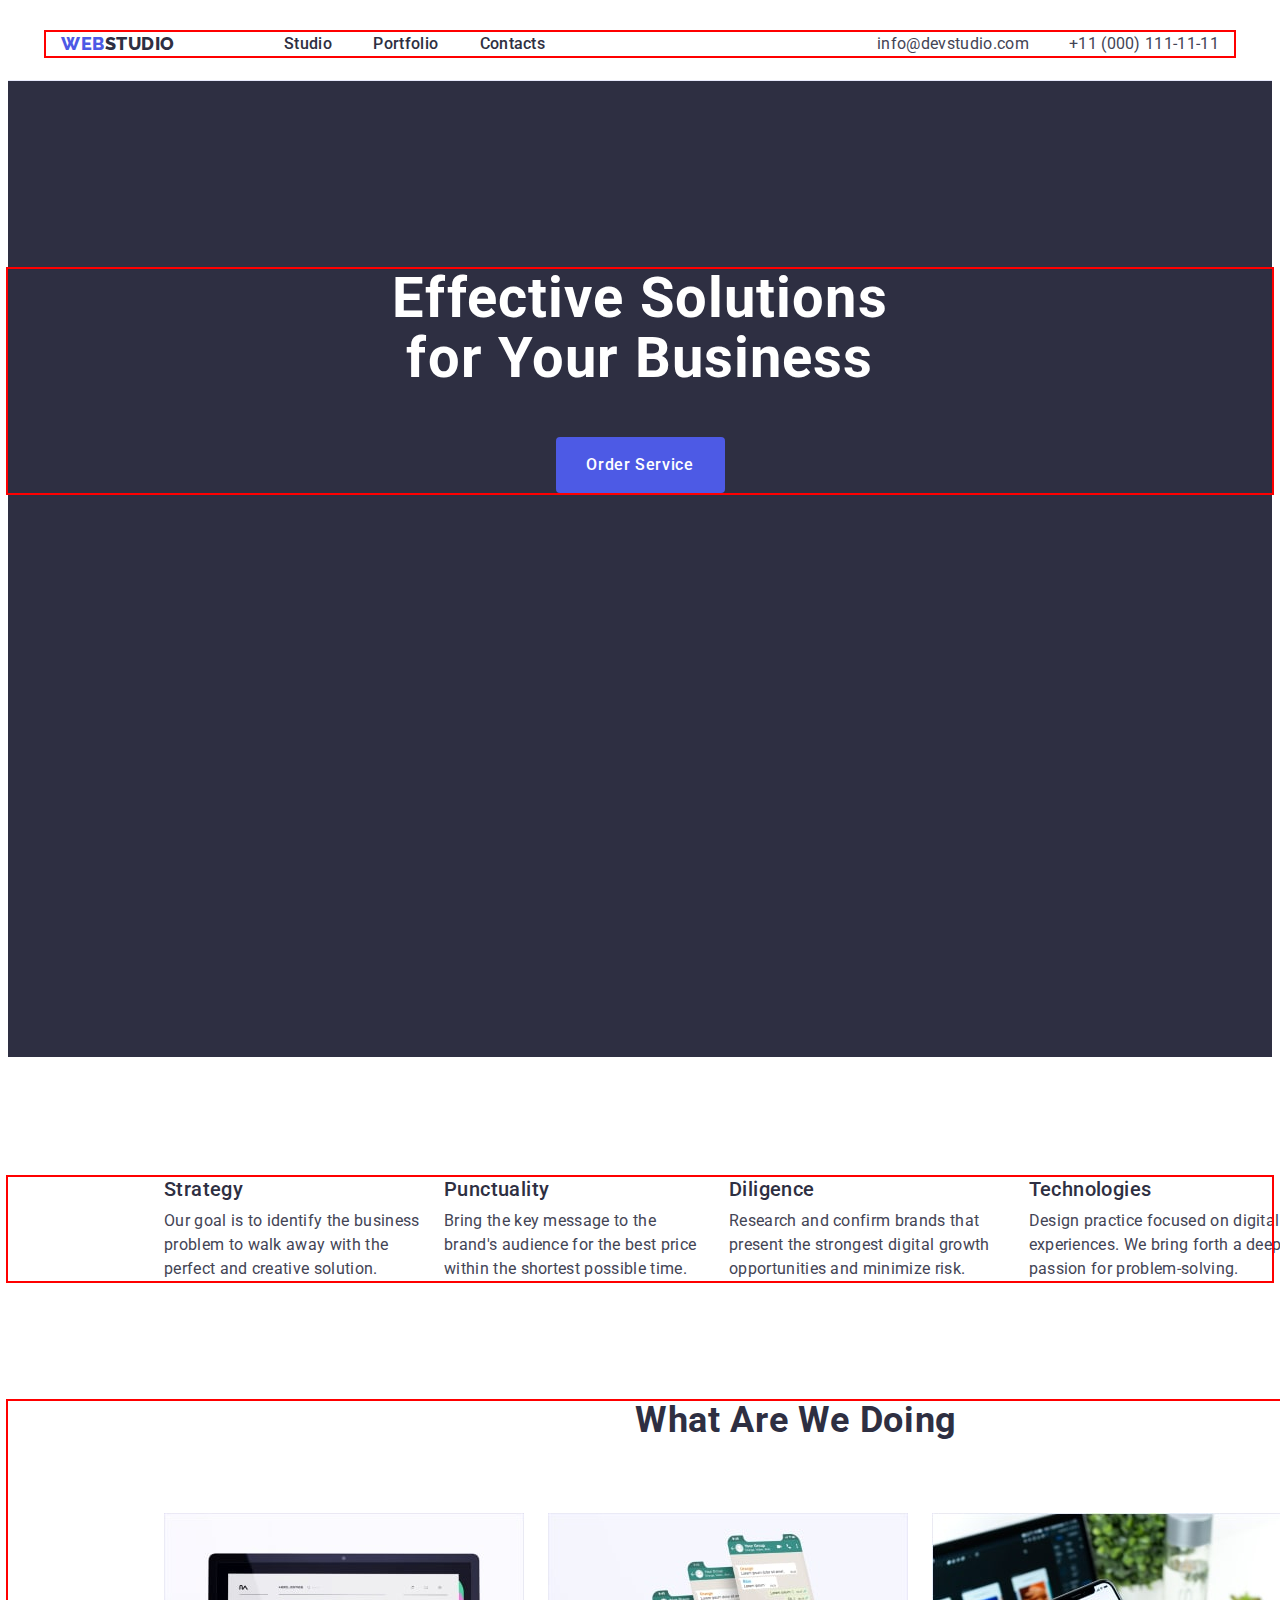
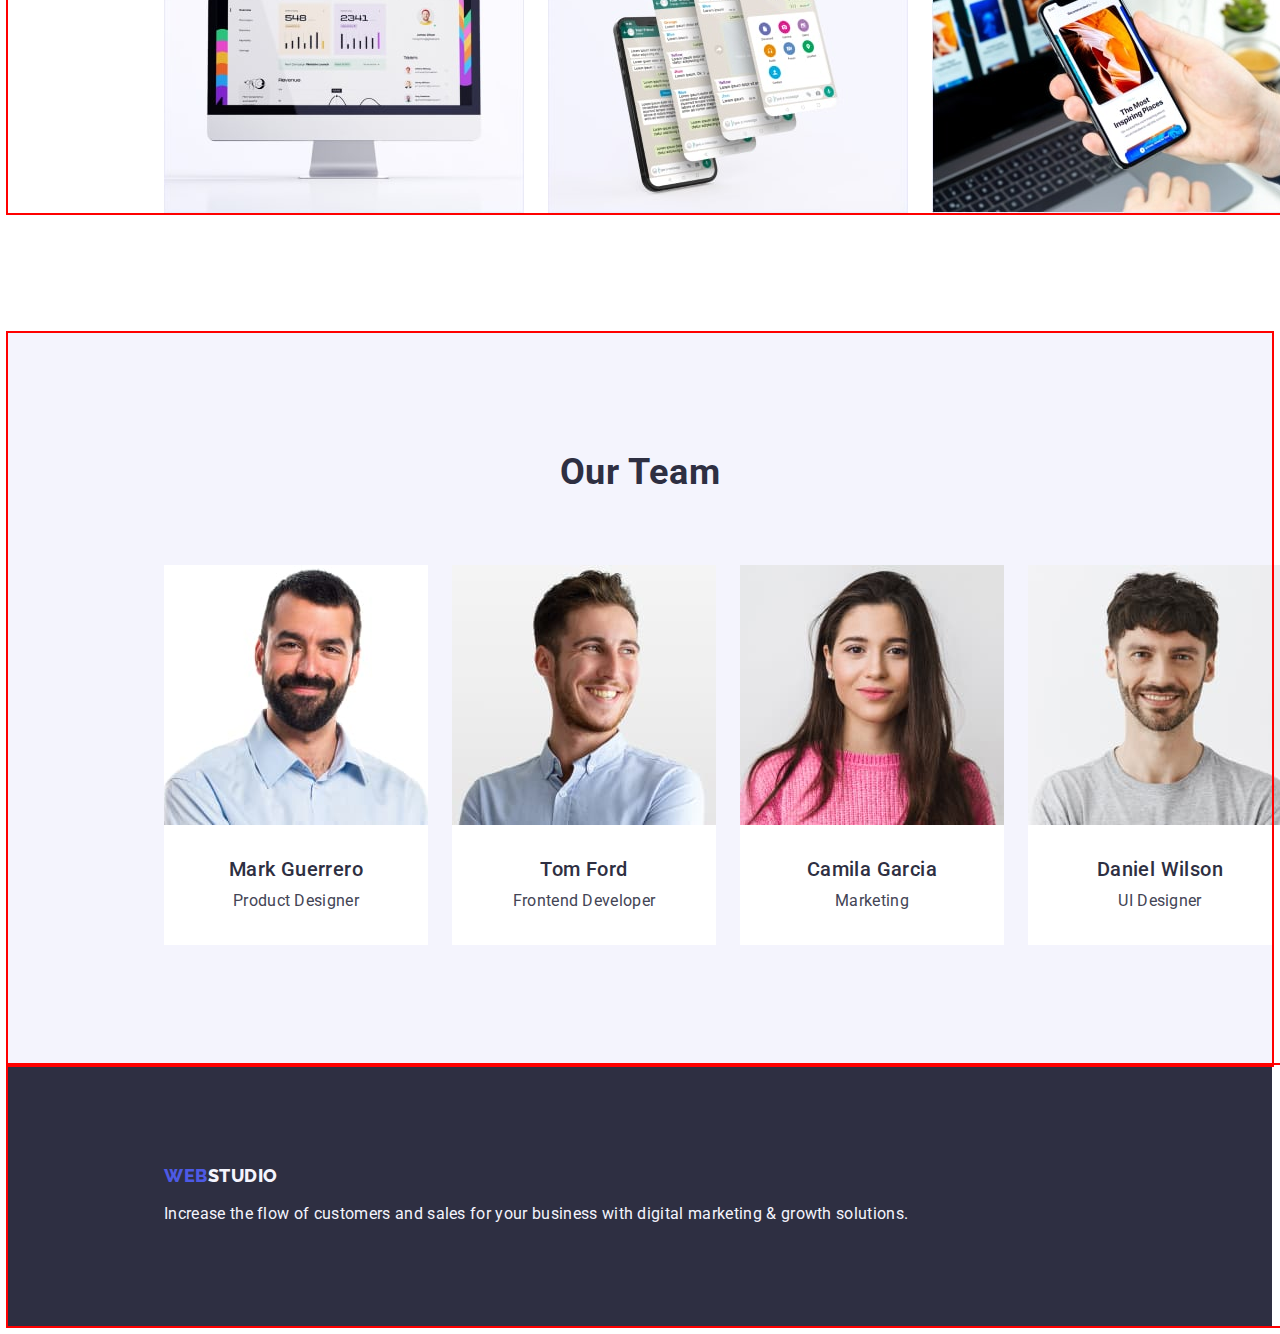
<file: index.html>
<!DOCTYPE html>
<html lang="en">

<head>
    <meta charset="UTF-8">
    <meta http-equiv="X-UA-Compatible" content="IE=edge">
    <meta name="viewport" content="width=device-width, initial-scale=1.0">
    <link rel="stylesheet" href="https://cdnjs.cloudflare.com/ajax/libs/modern-normalize/2.0.0/modern-normalize.min.css"
        integrity="sha512-4xo8blKMVCiXpTaLzQSLSw3KFOVPWhm/TRtuPVc4WG6kUgjH6J03IBuG7JZPkcWMxJ5huwaBpOpnwYElP/m6wg=="
        crossorigin="anonymous" referrerpolicy="no-referrer">
    <link rel="stylesheet" href="./css/styles.css">
    <link rel="preconnect" href="https://fonts.googleapis.com">
    <link rel="preconnect" href="https://fonts.gstatic.com" crossorigin>
    <link href="https://fonts.googleapis.com/css2?family=Raleway:wght@800&family=Roboto:wght@400;500;700&display=swap"
        rel="stylesheet">
    <title>WebStudio</title>
</head>

<body>
    <header class="header">
        <div class="container header-container">
            <nav class="header-navigation">
                <a href="./index.html" class="header-logo link">Web<span class="studio">Studio</span>
                </a>
                <ul class="header-list list">
                    <li><a href="./index.html" class="header-item link">Studio</a></li>
                    <li><a href="./portfolio.html" class="header-item link">Portfolio</a></li>
                    <li><a href="" class="header-item link">Contacts</a></li>
                </ul>
            </nav>
            <address class="address">
                <ul class="address-list list">
                    <li><a href="mailto:info@devstudio.com" class="address-item link">info@devstudio.com</a></li>
                    <li><a href="tel:+110001111111" class="address-item link">+11 (000) 111-11-11</a> </li>
                </ul>
            </address>
        </div>
    </header>
    <main>
        <section class="hero">
            <div class="container hero-container">
                <h1 class="hero-title">Effective Solutions
                    for Your Business</h1>
                <button type="button" class="hero-btn">Order Service</button>
            </div>
        </section>
        <section class="qualities">
            <div class="container">
                <h2 class="visually-hidden">Main qualities</h2>
                <ul class="qualities-list list">
                    <li class="qualities-item">
                        <h3 class="qualities-item-title">Strategy</h3>
                        <p class="qualities-item-paragraph">Our goal is to identify the business
                            problem to walk away with the perfect and creative solution.</p>
                    </li>
                    <li class="qualities-item">
                        <h3 class="qualities-item-title">Punctuality</h3>
                        <p class="qualities-item-paragraph">Bring the key message to the brand's audience for the best
                            price
                            within the shortest possible
                            time.</p>
                    </li>
                    <li class="qualities-item">
                        <h3 class="qualities-item-title">Diligence</h3>
                        <p class="qualities-item-paragraph">Research and confirm brands that present the strongest
                            digital
                            growth opportunities and minimize
                            risk.</p>
                    </li>
                    <li class="qualities-item">
                        <h3 class="qualities-item-title">Technologies</h3>
                        <p class="qualities-item-paragraph">Design practice focused on digital experiences. We bring
                            forth a
                            deep passion for
                            problem-solving.</p>
                    </li>
                </ul>
            </div>
        </section>
        <section class="actions">
            <div class="container action-container">
                <h2 class="actions-title">What are we doing</h2>
                <ul class="actions-list list">
                    <li class="actions-item"><img src="./images/computer-screen.jpg" alt="computer screen" width="360">
                    </li>
                    <li class="actions-item"><img src="./images/telephone.jpg" alt="telephone" width="360">
                    </li>
                    <li class="actions-item"><img src="./images/telephone-laptop.jpg" alt="telephone and laptop"
                            width="360">
                    </li>
                </ul>
            </div>
        </section>
        <section class="team">
            <div class="container">
                <h2 class="team-title">Our Team</h2>
                <ul class="team-list list">
                    <li class="team-item">
                        <img src="./images/img-1.jpg" alt="Photo Mark Guerrero" width="264">
                        <div class="team-item-container">
                            <h3 class="team-item-title">Mark Guerrero</h3>
                            <p class="team-item-paragraph">Product Designer</p>
                        </div>
                    </li>
                    <li class="team-item">
                        <img src="./images/img-2.jpg" alt="Photo Tom Ford" width="264">
                        <div class="team-item-container">
                            <h3 class="team-item-title">Tom Ford</h3>
                            <p class="team-item-paragraph">Frontend Developer</p>
                        </div>
                    </li>
                    <li class="team-item">
                        <img src="./images/img-3.jpg" alt="Photo Camila Garcia" width="264">
                        <div class="team-item-container">
                            <h3 class="team-item-title">Camila Garcia</h3>
                            <p class="team-item-paragraph">Marketing</p>
                        </div>
                    </li>
                    <li class="team-item">
                        <img src="./images/img-4.jpg" alt="Photo Daniel Wilson" width="264">
                        <div class="team-item-container">
                            <h3 class="team-item-title">Daniel Wilson</h3>
                            <p class="team-item-paragraph">UI Designer</p>
                        </div>
                    </li>
                </ul>
            </div>
        </section>
    </main>
    <footer class="footer">
        <div class="container footer-container">
            <a href="./index.html" class="footer-logo link">Web<span class="studio">Studio</span></a>
            <p class="footer-paragraph">Increase the flow of customers and sales for your business with digital
                marketing
                &
                growth
                solutions.</p>
        </div>

    </footer>
</body>

</html>
</file>
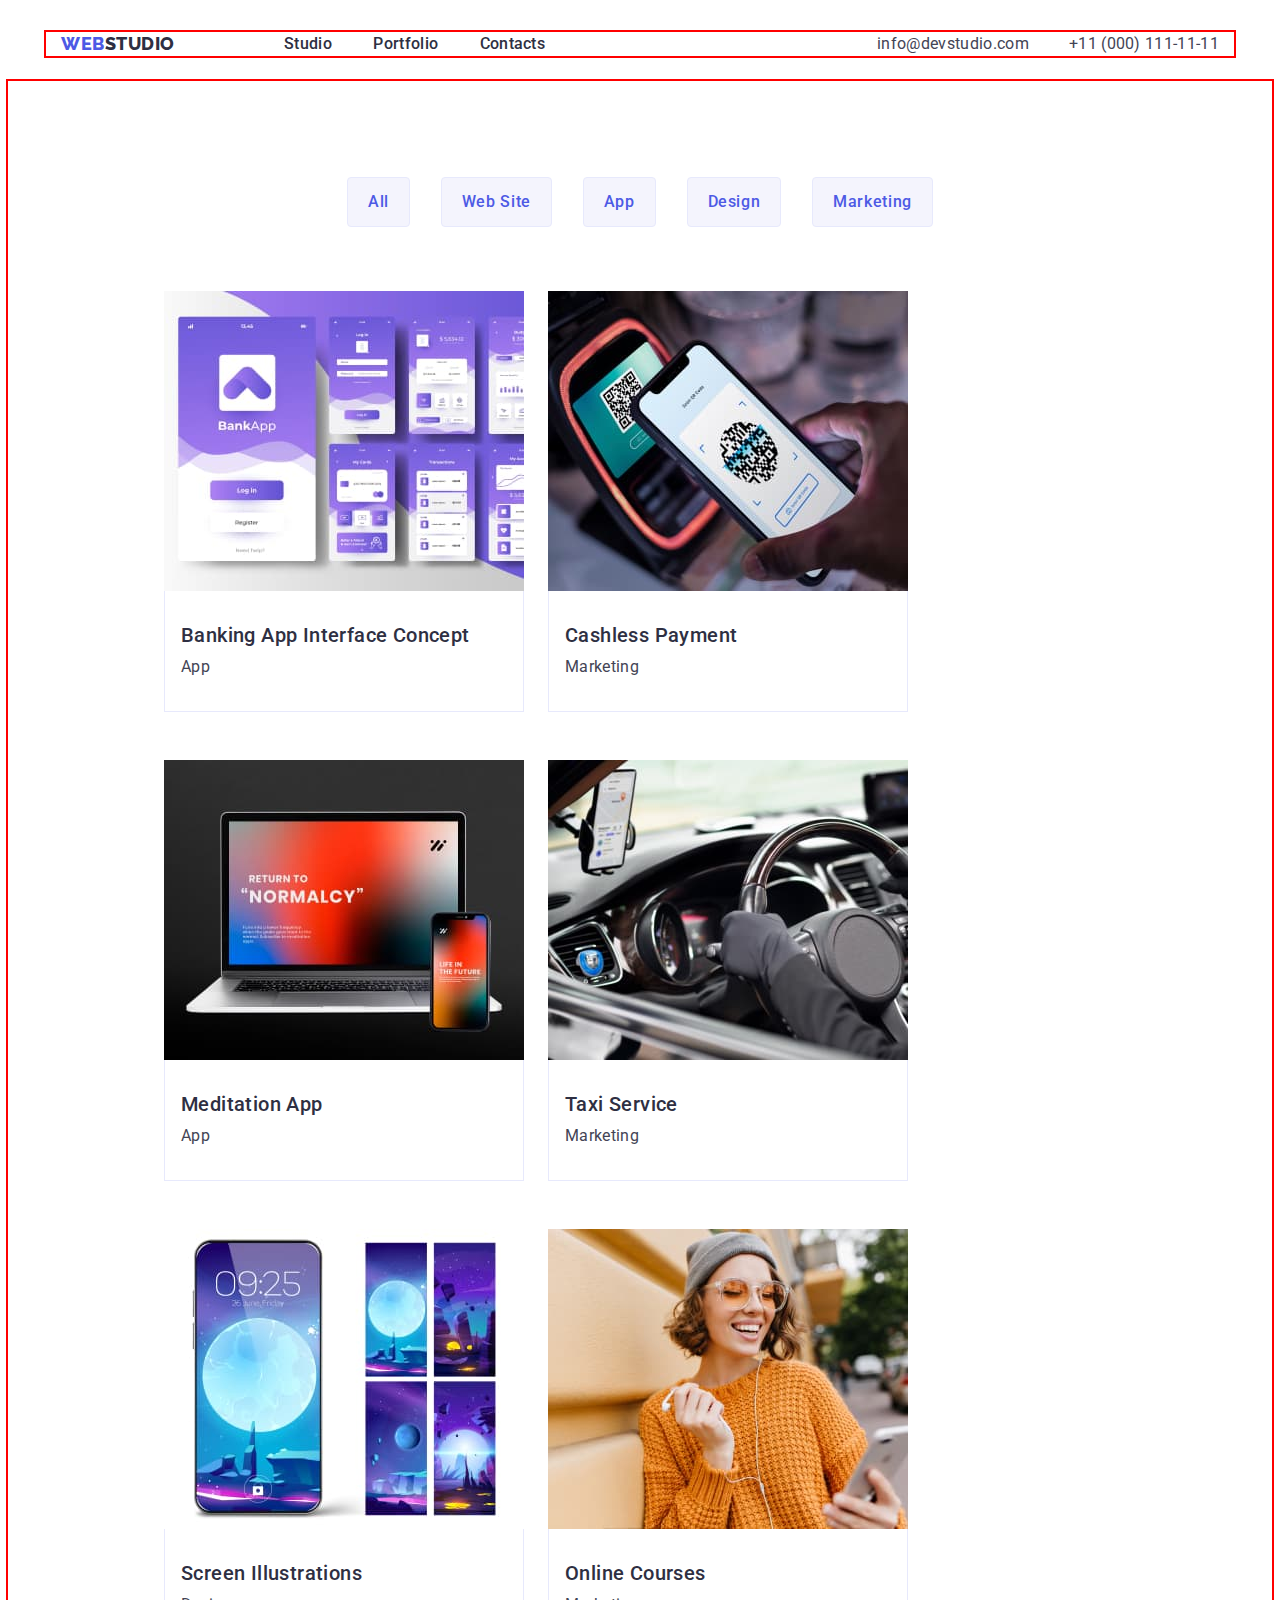
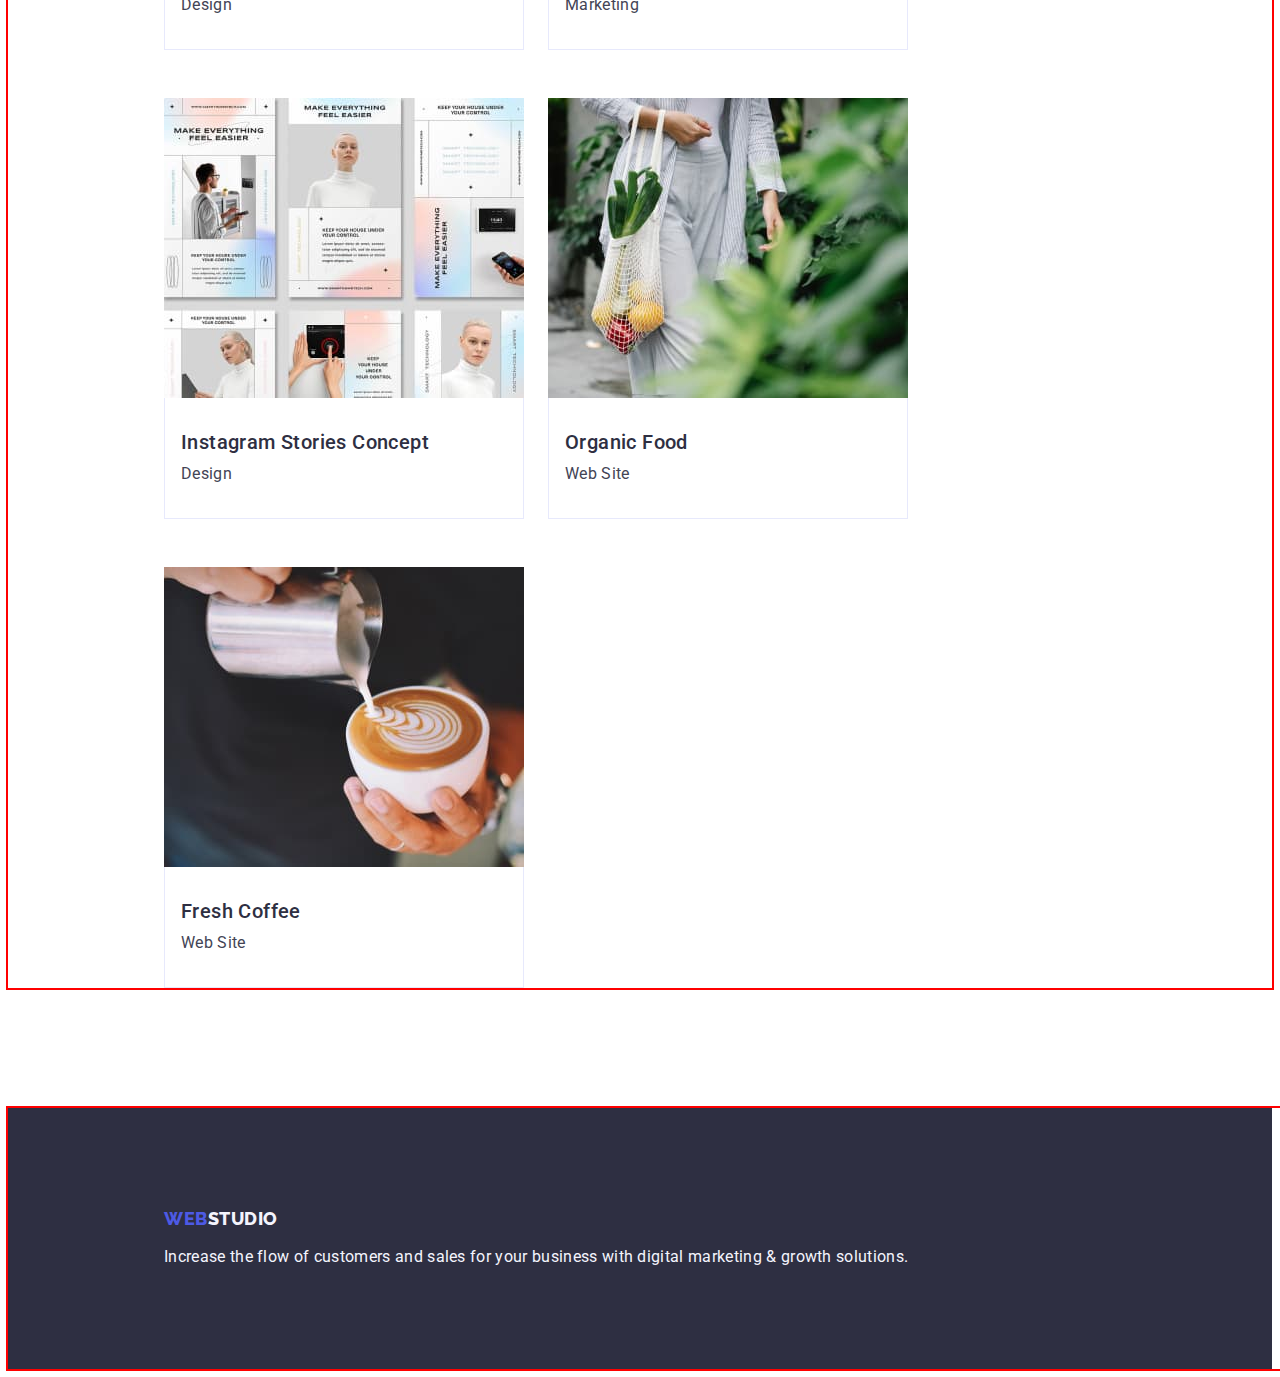
<file: portfolio.html>
<!DOCTYPE html>
<html lang="en">

<head>
    <meta charset="UTF-8">
    <meta http-equiv="X-UA-Compatible" content="IE=edge">
    <meta name="viewport" content="width=device-width, initial-scale=1.0">
    <link rel="stylesheet" href="https://cdnjs.cloudflare.com/ajax/libs/modern-normalize/2.0.0/modern-normalize.min.css"
        integrity="sha512-4xo8blKMVCiXpTaLzQSLSw3KFOVPWhm/TRtuPVc4WG6kUgjH6J03IBuG7JZPkcWMxJ5huwaBpOpnwYElP/m6wg=="
        crossorigin="anonymous" referrerpolicy="no-referrer" />
    <link rel="stylesheet" href="./css/styles.css">
    <link rel="preconnect" href="https://fonts.googleapis.com">
    <link rel="preconnect" href="https://fonts.gstatic.com" crossorigin>
    <link href="https://fonts.googleapis.com/css2?family=Raleway:wght@800&family=Roboto:wght@400;500;700&display=swap"
        rel="stylesheet">
    <title>WebStudio</title>
</head>

<body>
    <header class="header">
        <div class="container header-container">
            <nav class="header-navigation">
                <a href="./index.html" class="header-logo link">Web<span class="studio">Studio</span>
                </a>
                <ul class="header-list list">
                    <li><a href="./index.html" class="header-item link">Studio</a></li>
                    <li><a href="./portfolio.html" class="header-item link">Portfolio</a></li>
                    <li><a href="" class="header-item link">Contacts</a></li>
                </ul>
            </nav>
            <address class="address">
                <ul class="address-list list">
                    <li><a href="mailto:info@devstudio.com" class="address-item link">info@devstudio.com</a></li>
                    <li><a href="tel:+110001111111" class="address-item link">+11 (000) 111-11-11</a> </li>
                </ul>
            </address>
        </div>

    </header>
    <main>
        <section class="menu">
            <div class="container">
                <h1 class="visually-hidden">Menu</h1>
                <ul class="menu-navigation-list  list">
                    <li class="menu-navigation-item"><button type="button" class="menu-navigation-btn">All</button></li>
                    <li class="menu-navigation-item"><button type="button" class="menu-navigation-btn">Web Site</button>
                    </li>
                    <li class="menu-navigation-item"><button type="button" class="menu-navigation-btn">App</button></li>
                    <li class="menu-navigation-item"><button type="button" class="menu-navigation-btn">Design</button>
                    </li>
                    <li class="menu-navigation-item"><button type="button"
                            class="menu-navigation-btn">Marketing</button>
                    </li>
                </ul>

                <ul class="menu-list list">
                    <li class="menu-item link"><a href="" class="link">
                            <img src="./images/img-5.jpg" alt="program-tabs" width="360">
                            <div class="menu-item-container">
                                <h2 class="menu-item-title">Banking App Interface Concept</h2>
                                <p class="menu-item-paragraph">App</p>
                            </div>
                        </a>
                    </li>
                    <li class="menu-item link"><a href="" class="link">
                            <img src="./images/img-6.jpg" alt="phone-reads-qr-code" width="360">
                            <div class="menu-item-container">
                                <h2 class="menu-item-title">Cashless Payment</h2>
                                <p class="menu-item-paragraph">Marketing</p>
                            </div>
                        </a>
                    </li>
                    <li class="menu-item link"><a href="" class="link">
                            <img src="./images/img-7.jpg" alt="laptop-and-phone" width="360">
                            <div class="menu-item-container">
                                <h2 class="menu-item-title">Meditation App</h2>
                                <p class="menu-item-paragraph">App</p>
                            </div>
                        </a>
                    </li>
                    <li class="menu-item link"><a href="" class="link">
                            <img src="./images/img-8.jpg" alt="phone-in-car" width="360">
                            <div class="menu-item-container">
                                <h2 class="menu-item-title">Taxi Service</h2>
                                <p class="menu-item-paragraph">Marketing</p>
                            </div>
                        </a>
                    </li>
                    <li class="menu-item link"><a href="" class="link">
                            <img src="./images/img-9.jpg" alt="phone-screens" width="360">
                            <div class="menu-item-container">
                                <h2 class="menu-item-title">Screen Illustrations</h2>
                                <p class="menu-item-paragraph">Design</p>
                            </div>
                        </a>
                    </li>
                    <li class="menu-item link"><a href="" class="link">
                            <img src="./images/img-10.jpg" alt="girl-with-phone" width="360">
                            <div class="menu-item-container">
                                <h2 class="menu-item-title">Online Courses</h2>
                                <p class="menu-item-paragraph">Marketing</p>
                            </div>
                        </a>
                    </li>
                    <li class="menu-item link"><a href="" class="link">
                            <img src="./images/img-11.jpg" alt="instruction-make-everything-feel-easier" width="360">
                            <div class="menu-item-container">
                                <h2 class="menu-item-title">Instagram Stories Concept</h2>
                                <p class="menu-item-paragraph">Design</p>
                            </div>
                        </a>
                    </li>
                    <li class="menu-item link"><a href="" class="link">
                            <img src="./images/img-12.jpg" alt="girl-carries-fruit-and-vegetables-in-a-bag" width="360">
                            <div class="menu-item-container">
                                <h2 class="menu-item-title">Organic Food</h2>
                                <p class="menu-item-paragraph">Web Site</p>
                            </div>
                        </a>
                    </li>
                    <li class="menu-item link"><a href="" class="link">
                            <img src="./images/img-13.jpg" alt="cooffy-with-latte-art" width="360">
                            <div class="menu-item-container">
                                <h2 class="menu-item-title">Fresh Coffee</h2>
                                <p class="menu-item-paragraph">Web Site</p>
                            </div>
                        </a>
                    </li>
                </ul>
            </div>
        </section>
    </main>
    <footer class="footer">
        <div class="container footer-container">
            <a href="./index.html" class="footer-logo link">Web<span class="studio">Studio</span></a>
            <p class=" footer-paragraph">Increase the flow of customers and sales for your business with digital
                marketing
                &
                growth
                solutions.</p>
        </div>

    </footer>
</body>

</html>
</file>
<file: css/styles.css>
:root {
    --logo-web-color: #4D5AE5;
}

:root {
    --title-color: #2E2F42;
}

:root {
    --paragraph-color: #434455;
}

:root {
    --btn-color: #e7e9fc;
}

body {
    font-family: 'Roboto', sans-serif;
    font-size: 16px;
    background-color: #FFFFFF;
    color: var(--paragraph-color);
}

p,
h1,
h2,
h3,
h4,
h5,
h6 {
    margin-top: 0;
    margin-bottom: 0;
}

ul {
    list-style-type: none;
    margin-top: 0;
    margin-bottom: 0;
    padding-left: 0;
}

a {
    text-decoration: none;
}

img {
    display: block;
}

.container {
    width: 100%;
    max-width: 1440px;
    margin: 0 auto;
    outline: 2px solid red;
}

.header {
    padding-top: 24px;
    padding-bottom: 24px;
    border-bottom: 1px solid #e7e9fc
}

.header-container {
    display: flex;
    align-items: center;
    padding: 0 156px;
    width: 1158px;
    padding: 0 15px 0 15px;
}

.header-navigation {
    display: flex;
    align-items: center;
    flex-grow: 1;
    justify-content: space-between;
}

.header-logo {
    font-family: "Raleway", sans-serif;
    font-style: normal;
    font-weight: 800;
    font-size: 18px;
    line-height: 1.17;
    letter-spacing: 0.03em;
    color: var(--logo-web-color);
    text-transform: uppercase;
    margin-right: 76px
}

.link {
    text-decoration: none
}

.header-logo .studio {
    color: var(--title-color);
}

.header-list {
    display: flex;
    align-items: center;
    width: 100%;
    max-width: 261px;
    justify-content: space-between;
    gap: 40px;
    margin-right: 332px;
}

.list {
    list-style: none
}

.header-item {
    font-weight: 500;
    font-size: 16px;
    line-height: 1.5;
    letter-spacing: 0.02em;
    color: var(--title-color);
    padding: 24px 0;
}

.header-item:hover,
.header-item:focus {
    color: #404bbf;
}

.address {}

.address-list {
    font-style: normal;
    display: flex;
    align-items: center;
    justify-content: space-between;
    gap: 40px;
}

.address-item {
    font-size: 16px;
    line-height: 1.5;
    letter-spacing: 0.02em;
    color: var(--paragraph-color);
}

.address-item:hover,
.address-item:focus {
    color: #404bbf;
}

.hero {
    background: var(--title-color);
    height: 600px;
    padding: 188px 0;
}

.hero-container {
    display: flex;
    flex-direction: column;
    justify-content: center;
    gap: 48px;
}

.hero-title {
    font-weight: 700;
    font-size: 56px;
    line-height: 1.07;
    text-align: center;
    letter-spacing: 0.02em;
    color: #FFFFFF;
    max-width: 496px;
    margin: 0 auto;
}

.hero-btn {
    font-family: "Roboto", sans-serif;
    font-weight: 500;
    font-size: 16px;
    line-height: 1.5;
    letter-spacing: 0.04em;
    color: #FFFFFF;
    background: #4D5AE5;
    cursor: pointer;
    width: 100%;
    height: 100px;
    max-width: 169px;
    max-height: 56px;
    margin: 0 auto;
    border-radius: 4px;
    display: block;
    min-width: 169px;
    border: none;
}

.hero-btn:hover,
.hero-btn:focus {
    background-color: #404BBF;
}

.qualities {
    padding: 120px 0
}

.visually-hidden {
    position: absolute;
    width: 1px;
    height: 1px;
    margin: -1px;
    border: 0;
    padding: 0;

    white-space: nowrap;
    clip-path: inset(100%);
    clip: rect(0 0 0 0);
    overflow: hidden;
}

.qualities-list {
    display: flex;
    gap: 24px;
    margin: 0 156px;
    width: 100%;
    height: 100%;
    max-width: 1128px;
    max-height: 104px;
}

.qualities-item {
    width: calc ((100% - 96px) / 3);
}

.qualities-item-title {
    font-weight: 500;
    font-size: 20px;
    line-height: 1.2;
    letter-spacing: 0.02em;
    color: var(--title-color);
    margin-bottom: 8px;
}

.qualities-item-paragraph {
    font-size: 16px;
    line-height: 1.5;
    letter-spacing: 0.02em;
    color: var(--paragraph-color);
}

.actions {
    padding-bottom: 120px;
}

.action-container {
    padding: 0px 156px;
}

.actions-title {
    font-weight: 700;
    font-size: 36px;
    line-height: 1.11;
    text-align: center;
    letter-spacing: 0.02em;
    text-transform: capitalize;
    color: var(--title-color);
    margin-bottom: 72px;
}

.actions-list {
    display: flex;
    gap: 24px;
}

.actions-item {
    width: calc ((100% - 48px) / 3);
}

.team {
    background: #F4F4FD;
}

.team-title {
    font-weight: 700;
    font-size: 36px;
    line-height: 1.11;
    text-align: center;
    letter-spacing: 0.02em;
    text-transform: capitalize;
    color: var(--title-color);
    padding-top: 120px;
    margin-bottom: 72px;
}

.team-list {
    display: flex;
    gap: 24px;
    margin: 0 156px;
}

.team-item {
    width: calc ((100% - 72px) / 4);
    border-radius: 0px 0px 4px 4px;
    padding-bottom: 120px;
}

.team-item-container {
    display: flex;
    flex-direction: column;
    justify-content: center;
    padding: 32px 16px;
    gap: 8px;
    background-color: #FFFFFF;
}

.team-item-title {
    font-weight: 500;
    font-size: 20px;
    line-height: 1.2;
    text-align: center;
    letter-spacing: 0.02em;
    color: var(--title-color);
}

.team-item-paragraph {
    font-size: 16px;
    line-height: 1.5;
    text-align: center;
    letter-spacing: 0.02em;
    color: var(--paragraph-color);
}

.footer {
    background: #2E2F42;
}

.footer-container {
    padding: 100px 1020px 100px 156px;
}

.footer-logo {
    font-family: "Raleway", sans-serif;
    font-weight: 800;
    font-size: 18px;
    line-height: 1.17;
    letter-spacing: 0.03em;
    text-transform: uppercase;
    color: var(--logo-web-color);
    display: inline-block;
    margin-bottom: 16px;
}

.footer-logo .studio {
    color: #F4F4FD;
}

.footer-paragraph {
    font-size: 16px;
    line-height: 1.5;
    letter-spacing: 0.02em;
    color: #F4F4FD;
}

.menu {}

.menu-navigation-list {
    padding-top: 96px;
    display: flex;
    gap: 24px;
    max-width: 586px;
    margin: 0 auto;
    margin-bottom: 40px;
    justify-content: space-between;
}

.menu-navigation-item {
    width: calc ((100% - 120px) / 4);
}

.menu-navigation-btn {
    font-family: "Roboto", sans-serif;
    font-weight: 500;
    font-size: 16px;
    line-height: 1.5;
    text-align: center;
    letter-spacing: 0.04em;
    color: #4D5AE5;
    background: #F4F4FD;
    cursor: pointer;
    padding: 12px 20px;
    border: 1px solid var(--btn-color);
    border-radius: 4px;
}

.menu-navigation-btn:hover,
.menu-navigation-btn:focus {
    color: #FFFFFF;
    background: #404BBF;
    border: 1px solid transparent;
}

.menu-list {
    display: flex;
    flex-wrap: wrap;
    gap: 24px;
    margin: 0 156px 120px;
    row-gap: 48px;
    padding-top: 24px;
}

.menu-item {
    width: calc ((100% - 48px) / 3);
}

.menu-item-container {
    display: flex;
    flex-direction: column;
    justify-content: center;
    padding: 32px 16px;
    border: 1px solid #e7e9fc;
    border-top: none;
}

.menu-item-title {
    font-weight: 500;
    font-size: 20px;
    line-height: 1.2;
    letter-spacing: 0.02em;
    color: var(--title-color);
    margin-bottom: 8px;
}

.menu-item-paragraph {
    font-weight: 400;
    font-size: 16px;
    line-height: 1.5;
    letter-spacing: 0.02em;
    color: var(--paragraph-color);
}
</file>
